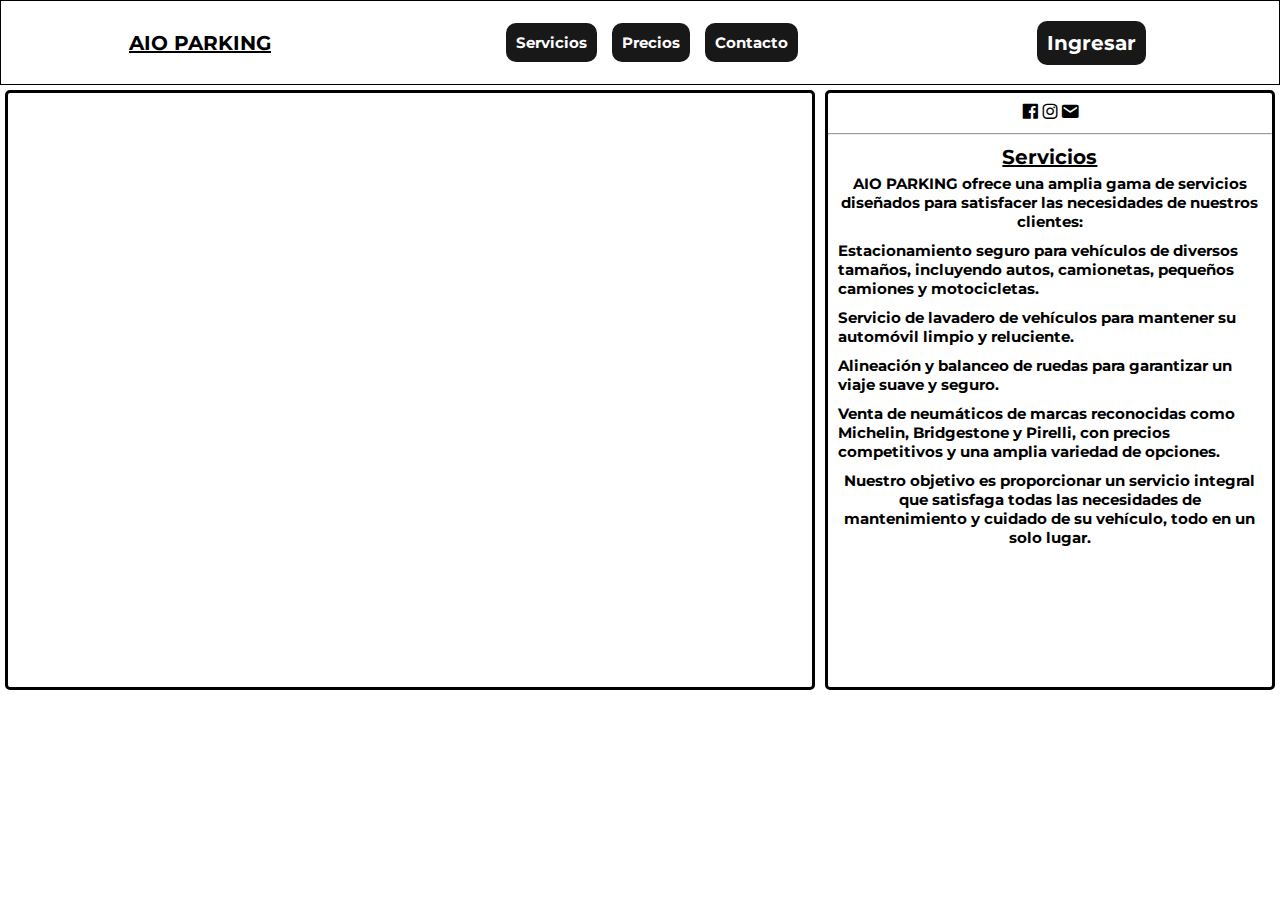
<file: index.html>
<!DOCTYPE html>
<html lang="es">

<head>
  <meta charset="UTF-8">
  <meta name="viewport" content="width=device-width, initial-scale=1.0">
  <link rel="stylesheet" href="assets/css/index.css">
  <link rel="preconnect" href="https://fonts.googleapis.com">
  <link rel="preconnect" href="https://fonts.gstatic.com" crossorigin>
  <link href="https://fonts.googleapis.com/css2?family=Montserrat:ital,wght@0,100..900;1,100..900&display=swap"
    rel="stylesheet">
  <link href='https://unpkg.com/boxicons@2.1.4/css/boxicons.min.css' rel='stylesheet'>
  <title>AIO PARKING</title>
</head>

<body>
  <header>
    <div class="PARKING">
      <h1>AIO PARKING</h1>
    </div>
    <nav>
      <ul class="headerlinks">
        <li>Servicios</li>
        <li>Precios</li>
        <li>Contacto</li>
      </ul>
    </nav>
    <a href="#" class="ingresar" onclick="openContainer()">Ingresar</a>
  </header>
  <main>
    <section class="gallery">

    </section>
    <section class="info">
      <section class="contact">
        <a href="#"><i class='bx bxl-facebook-square'></i></a>
        <a href="#"><i class='bx bxl-instagram'></i></a>
        <a href="#"><i class='bx bxs-envelope'></i></a>
      </section>
      <hr>
      <section class="info-services">
        <h2>Servicios</h2>
        <p>AIO PARKING ofrece una amplia gama de servicios diseñados para satisfacer las necesidades de nuestros
          clientes:</p>
        <ul>
          <li>Estacionamiento seguro para vehículos de diversos tamaños, incluyendo autos, camionetas, pequeños camiones
            y motocicletas.</li>
          <li>Servicio de lavadero de vehículos para mantener su automóvil limpio y reluciente.</li>
          <li>Alineación y balanceo de ruedas para garantizar un viaje suave y seguro.</li>
          <li>Venta de neumáticos de marcas reconocidas como Michelin, Bridgestone y Pirelli, con precios competitivos y
            una amplia variedad de opciones.</li>
        </ul>
        <p>Nuestro objetivo es proporcionar un servicio integral que satisfaga todas las necesidades de mantenimiento y
          cuidado de su vehículo, todo en un solo lugar.</p>
      </section>
    </section>
  </main>

  <!-- Ventana emergente -->
  <div id="container" class="modal-container">
    <div class="container-content">
      <!-- Contenido ventana-->
      <h2>Iniciar sesión</h2>
      <form id="login-form">
        <input type="email" placeholder="Correo electrónico" required>
        <input type="password" placeholder="Contraseña" required>
        <button type="submit">Iniciar sesión</button>
      </form>
      <!-- Boton para cambiar a formulario -->
      <p>¿No tienes una cuenta? <a href="#" onclick="openRegisterForm()">Regístrate</a></p>
      <span class="close-btn" onclick="closeContainer()">X</span>
    </div>
  </div>

  <!-- Formulario de registro-->
  <div id="register-container" class="modal-container" style="display: none;">
    <div class="container-content">
      <h2>Registrarse</h2>
      <form id="register-form">
        <input type="text" placeholder="Nombre completo" required>
        <input type="email" placeholder="Correo electrónico" required>
        <input type="password" placeholder="Contraseña" required>
        <button type="submit">Registrarse</button>
      </form>
      <!-- Boton para cambiar a formulario -->
      <p>¿Ya tienes una cuenta? <a href="#" onclick="openLoginForm()">Iniciar sesión</a></p>
      <span class="close-btn" onclick="closeContainer()">X</span>
    </div>
  </div>

  <script src="assets/javascript/script.js"></script>
</body>

</html>
</file>
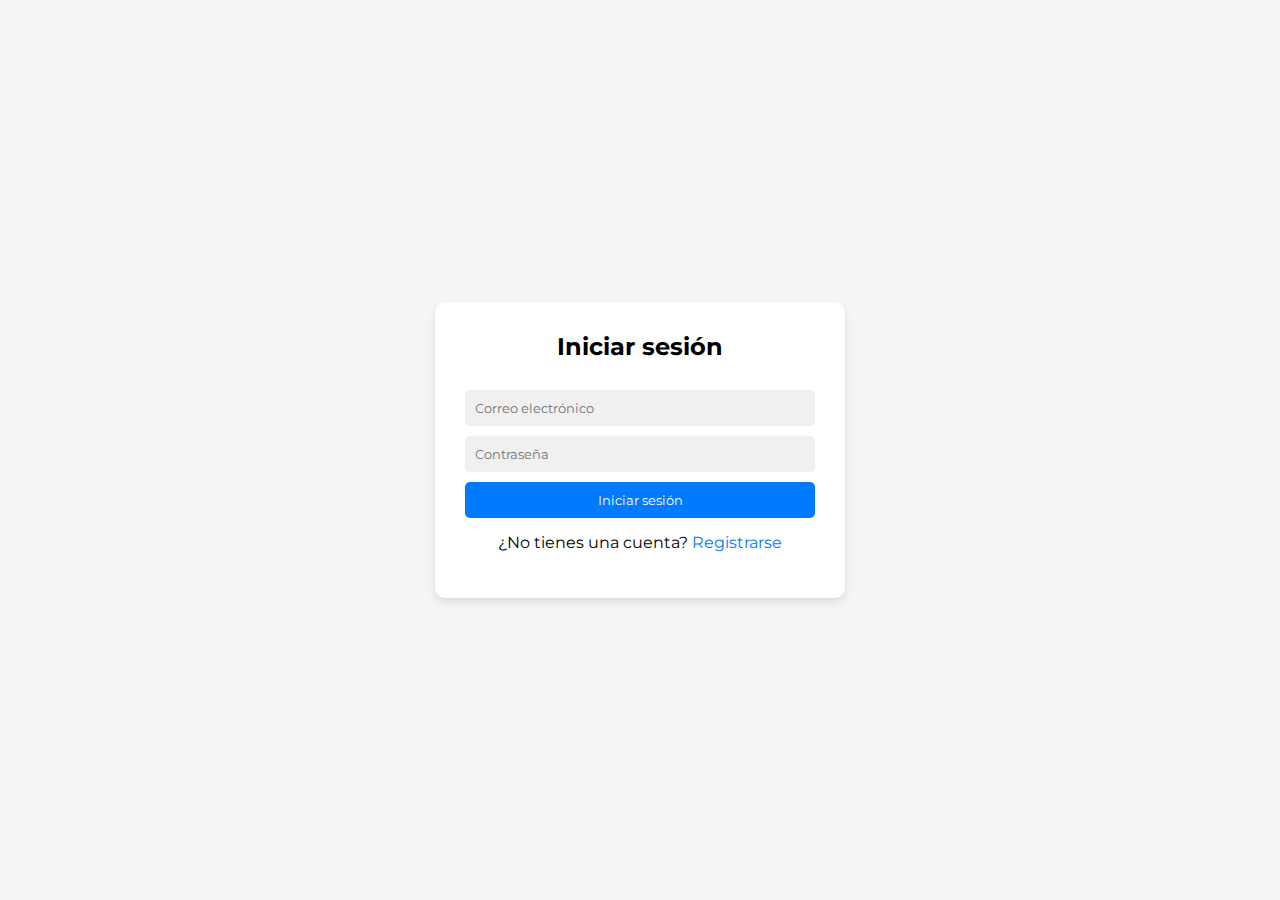
<file: assets/pages/autenticacion.html>
<!DOCTYPE html>
<html lang="es">
<head>
  <meta charset="UTF-8">
  <meta name="viewport" content="width=device-width, initial-scale=1.0">
  <title>Login y Registro</title>
  <link rel="stylesheet" href="../css/autenticacion.css">
  <link rel="preconnect" href="https://fonts.googleapis.com">
  <link rel="preconnect" href="https://fonts.gstatic.com" crossorigin>
  <link href="https://fonts.googleapis.com/css2?family=Montserrat:ital,wght@0,100..900;1,100..900&display=swap" rel="stylesheet">
</head>
<body>
  <div class="container">
    <div class="form-container" id="login-form">
      <h2>Iniciar sesión</h2>
      <form >
        <input type="email" placeholder="Correo electrónico" required>
        <input type="password" placeholder="Contraseña" required>
        <button type="submit">Iniciar sesión</button>
      </form>
      <p>¿No tienes una cuenta? <a href="#" onclick="toggleForm()">Registrarse</a></p>
    </div>
    <div class="form-container hidden" id="register-form">
      <h2>Registrarse</h2>
      <form>
        <input type="text" placeholder="Nombre completo" required>
        <input type="email" placeholder="Correo electrónico" required>
        <input type="password" placeholder="Contraseña" required>
        <button type="submit">Registrarse</button>
      </form>
      <p>¿Ya tienes una cuenta? <a href="#" onclick="toggleForm()">Iniciar sesión</a></p>
    </div>
  </div>
  <script src="../javascript/scriptAutenticacion.js"></script>
</body>
</html>
</file>
<file: assets/css/index.css>
* {
  font-family: "Montserrat", sans-serif;
  box-sizing: border-box;
  margin: 0;
  padding: 0;
  font-size: 20px;
}

body {
  background-color: rgb(255, 255, 255);
}

header {
  background-color: white;
  display: flex;
  justify-content: space-between;
  align-items: center;
  height: 85px;
  padding: 5px 10%;
  border: solid 1px;
}

.PARKING {
  text-decoration: underline;
}

.PARKING:hover {
  transform: scale(1.1);
  transition: 0.3s;
}

.headerlinks {
  list-style: none;
}

.headerlinks li {
  display: inline-block;
  padding: 0 20px;
}

.headerlinks li,
.ingresar {
  background-color: rgb(24, 24, 24);
  color: rgb(255, 255, 255);
  font-weight: bold;
  padding: 10px;
  border-radius: 10px;
  margin: 5px;
  text-decoration: none;
}

.headerlinks li:hover {
  transform: scale(1.1);
  transition: 0.3s;
}

.ingresar:hover {
  transform: scale(1.1);
  transition: 0.3s;
}

/* MAIN */

main {
  display: flex;
  justify-content: center;
  align-items: center;
}

main .gallery,
.info {
  margin: 5px;
  border-radius: 5px;
}

.gallery {
  height: 600px;
  width: 900px;
  border: solid;
}

.info {
  height: 600px;
  width: 500px;
  border: solid;
}

.contact {
  display: flex;
  justify-content: center;
  align-items: center;
  height: 40px;
}

.contact a {
  text-decoration: none;
  color: initial;
}

.info-services {
  padding: 10px;
}

.info-services h2 {
  text-align: center;
  margin-bottom: 5px;
  text-decoration: underline;
}

.info-services p,
li {
  font-weight: bold;
  font-size: 15.4px;
  display: block;
  margin-bottom: 10px;
}

/* INGRESAR */

/* Estilos para la ventana emergente */
.modal-container {
  display: none;
  position: fixed;
  top: 0;
  left: 0;
  width: 100%;
  height: 100%;
  background-color: rgba(0, 0, 0, 0.5);
  /* Fondo semi-transparente */
  z-index: 9999;
  /* Z-index alto para que esté por encima de todo */
  justify-content: center;
  align-items: center;
}

.container-content {
  background-color: white;
  padding: 20px;
  border-radius: 10px;
  box-shadow: 0 0 10px rgba(0, 0, 0, 0.3);
  position: relative;
  width: 350px;
  height: 100%px;
}

.container-content h2,
p {
  text-align: center;
}
.container-content p{
  margin-top: 10px;
}


.close-btn {
  position: absolute;
  top: 10px;
  right: 10px;
  cursor: pointer;
}

input[type="text"],
input[type="email"],
input[type="password"],
button {
  width: 100%;
  padding: 10px;
  margin-top: 10px;
  border: none;
  border-radius: 5px;
  background-color: #f0f0f0;
  outline: none;
  box-sizing: border-box;
}

/* Estilos para los input enfocados */
input[type="text"]:focus,
input[type="email"]:focus,
input[type="password"]:focus {
  background-color: #e0e0e0;
}
</file>
<file: assets/css/autenticacion.css>
* {
    font-family: "Montserrat", sans-serif;
}

body {
    font-family: Arial, sans-serif;
    margin: 0;
    padding: 0;
    background-color: #f5f5f5;
}

.container {
    display: flex;
    justify-content: center;
    align-items: center;
    height: 100vh;
}

.form-container {
    background-color: #ffffff;
    padding: 30px;
    border-radius: 10px;
    box-shadow: 0 4px 8px rgba(0, 0, 0, 0.1);
    transition: opacity 0.3s ease-in-out;
    width: 350px;
    display: flex;
    flex-direction: column;
    align-items: center;
    justify-content: center;
}

.hidden {
    display: none;
}

h2 {
    margin-top: 0;
}

input[type="text"],
input[type="email"],
input[type="password"],
button {
    width: 100%;
    padding: 10px;
    margin-top: 10px;
    border: none;
    border-radius: 5px;
    background-color: #f0f0f0;
    outline: none;
    box-sizing: border-box; /* solucion error boton acho  */
}

input[type="text"]:focus,
input[type="email"]:focus,
input[type="password"]:focus {
    background-color: #e0e0e0;
}

button {
    background-color: #007bff;
    color: #fff;
    cursor: pointer;
}

button:hover {
    background-color: #0056b3;
}

p {
    margin-top: 15px;
    text-align: center;
}

a {
    color: #007bff;
    text-decoration: none;
}

a:hover {
    text-decoration: underline;
}
</file>
